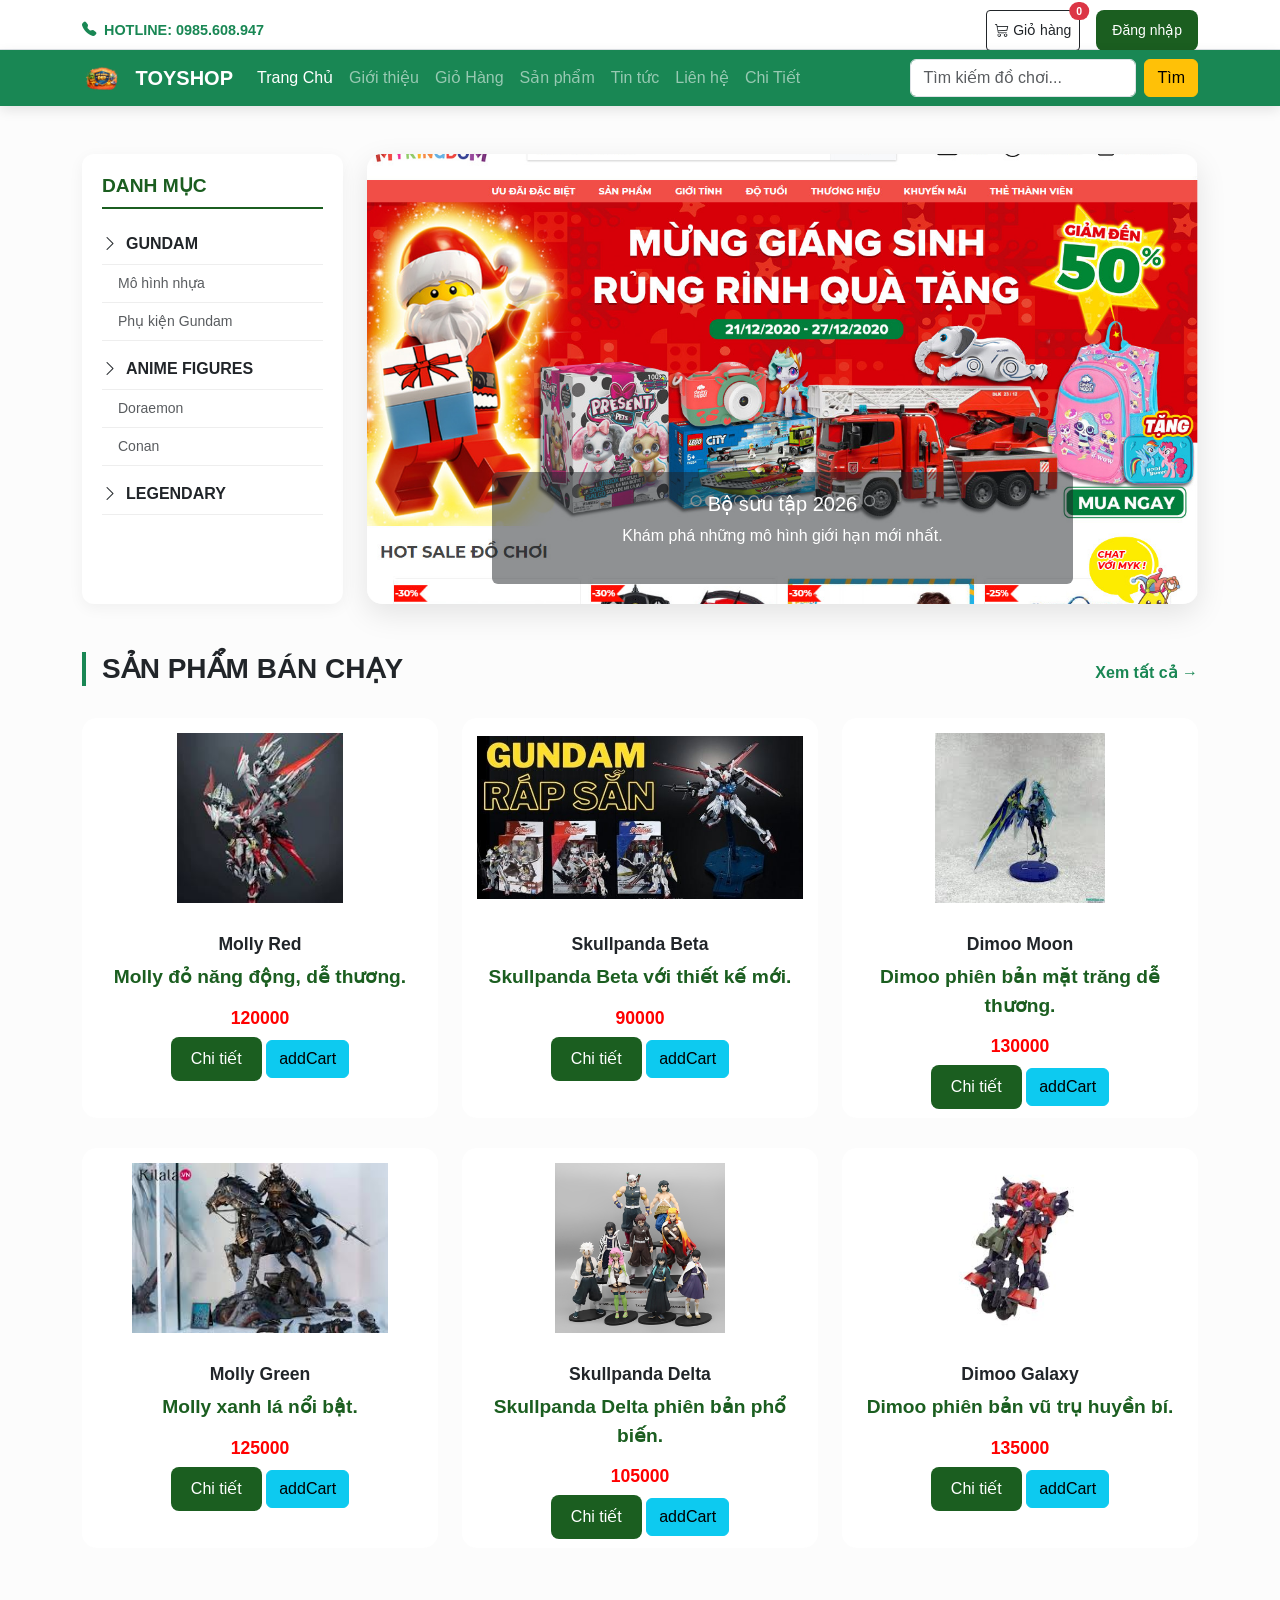
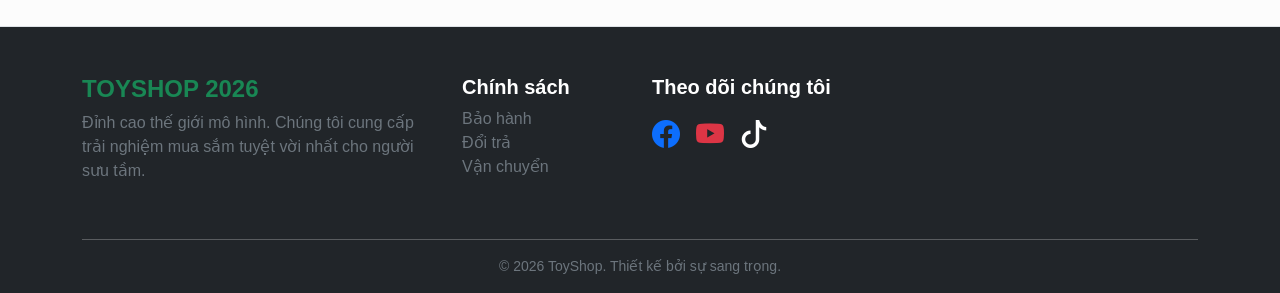
<file: index.html>
<!DOCTYPE html>
<html lang="vi">

<head>
    <meta charset="UTF-8">
    <meta name="viewport" content="width=device-width, initial-scale=1.0">
    <title>SetToyShop 2026 | Đồ chơi cao cấp</title>
    <link href="https://cdn.jsdelivr.net/npm/bootstrap@5.3.3/dist/css/bootstrap.min.css" rel="stylesheet">
    <link href="https://cdn.jsdelivr.net/npm/bootstrap-icons@1.11.3/font/bootstrap-icons.css" rel="stylesheet">
    <link rel="stylesheet" href="./css/style1.css">
</head>

<body>

    <!-- Form Đăng nhập ẩn -->
    <div id="login" style="display:none;">
        <div class="close text-muted">&times;</div>
        <h2 class="text-center fw-bold mb-4">Đăng Nhập</h2>
        <div class="mb-3">
            <label class="form-label">Tài khoản</label>
            <input type="text" class="form-control" placeholder="Email hoặc số điện thoại">
        </div>
        <div class="mb-3">
            <label class="form-label">Mật khẩu</label>
            <input type="password" class="form-control" placeholder="********">
        </div>
        <button class="btn btn-primary w-100 py-2">Vào cửa hàng</button>
    </div>

    <!-- Header Hotline -->
    <div class="frame-header border-bottom">
        <div class="container d-flex justify-content-between align-items-center">
            <div class="fw-bold text-success"><i class="bi bi-telephone-fill me-2"></i>HOTLINE: 0985.608.947</div>
            <div class="d-flex gap-3">
                <button class="btn btn-sm btn-outline-dark position-relative">
                    <i class="bi bi-cart3"></i> Giỏ hàng
                    <span
                        class="position-absolute top-0 start-100 translate-middle badge rounded-pill bg-danger">0</span>
                </button>
                <button class="btn btn-sm btn-primary px-3" id="btn-login">Đăng nhập</button>
            </div>
        </div>
    </div>

    <!-- Menu chính -->
    <nav class="navbar navbar-expand-lg navbar-dark bg-success sticky-top">
        <div class="container">
            <a class="navbar-brand fw-bold" href="#">
                <img src="./logo/logo.png" alt="Logo" style="width:40px" class="me-2"> TOYSHOP
            </a>
            <button class="navbar-toggler" type="button" data-bs-toggle="collapse" data-bs-target="#mynavbar">
                <span class="navbar-toggler-icon"></span>
            </button>
            <div class="collapse navbar-collapse" id="mynavbar">
                <ul class="navbar-nav me-auto">
                    <li class="nav-item"><a class="nav-link active" href="./index.html">Trang Chủ</a></li>
                    <li class="nav-item"><a class="nav-link" href="./gioithieu.html">Giới thiệu</a></li>
                    <li class="nav-item"><a class="nav-link" href="./giohang.html">Giỏ Hàng</a></li>
                    <li class="nav-item"><a class="nav-link" href="#">Sản phẩm</a></li>
                    <li class="nav-item"><a class="nav-link" href="./tintuc.html">Tin tức</a></li>
                    <li class="nav-item"><a class="nav-link" href="#">Liên hệ</a></li>
                    <li class="nav-item"><a class="nav-link" href="#">Chi Tiết</a></li>
                </ul>
                <form class="d-flex">
                    <input class="form-control me-2" type="text" placeholder="Tìm kiếm đồ chơi...">
                    <button class="btn btn-warning" type="button text-white">Tìm</button>
                </form>
            </div>
        </div>
    </nav>

    <!-- Main Content -->
    <div class="container my-5">
        <div class="row">
            <!-- Sidebar -->
            <aside class="col-lg-3 d-none d-lg-block">
                <div class="frame-danhmuc">
                    <h3>DANH MỤC</h3>
                    <ul>
                        <li class="fw-bold mt-2"><i class="bi bi-chevron-right me-2"></i>GUNDAM</li>
                        <li class="ps-3 small text-muted">Mô hình nhựa</li>
                        <li class="ps-3 small text-muted">Phụ kiện Gundam</li>
                        <li class="fw-bold mt-2"><i class="bi bi-chevron-right me-2"></i>ANIME FIGURES</li>
                        <li class="ps-3 small text-muted">Doraemon</li>
                        <li class="ps-3 small text-muted">Conan</li>
                        <li class="fw-bold mt-2"><i class="bi bi-chevron-right me-2"></i>LEGENDARY</li>
                    </ul>
                </div>
            </aside>

            <!-- Slider -->
            <main class="col-lg-9">
                <div id="heroCarousel" class="carousel slide" data-bs-ride="carousel">
                    <div class="carousel-inner">
                        <div class="carousel-item active">
                            <img src="./img/banner4.jpeg" class="d-block w-100" alt="Banner 1">
                            <div class="carousel-caption d-none d-md-block bg-dark bg-opacity-50 rounded">
                                <h5>Bộ sưu tập 2026</h5>
                                <p>Khám phá những mô hình giới hạn mới nhất.</p>
                            </div>
                        </div>
                    </div>
                </div>
            </main>
        </div>

        <!-- Section Sản phẩm -->
        <section class="mt-5">
            <div class="d-flex justify-content-between align-items-center mb-4">
                <h3 class="fw-bold border-start border-success border-4 ps-3 text-uppercase">Sản phẩm bán chạy</h3>
                <a href="#" class="text-success text-decoration-none fw-bold">Xem tất cả &rarr;</a>
            </div>
            <div class="row" id="spbc">


            </div>

            <div class="row">
                <!-- Card 1 -->

                <!-- Card 3 & 4 (lặp lại tương tự) -->
            </div>
        </section>
    </div>

    <!-- Footer -->
    <footer class="bg-dark text-white pt-5 pb-3">
        <div class="container">
            <div class="row">
                <div class="col-md-4 mb-4">
                    <h4 class="fw-bold text-success">TOYSHOP 2026</h4>
                    <p class="text-secondary">Đỉnh cao thế giới mô hình. Chúng tôi cung cấp trải nghiệm mua sắm tuyệt
                        vời nhất cho người sưu tầm.</p>
                </div>
                <div class="col-md-2 mb-4">
                    <h5 class="fw-bold">Chính sách</h5>
                    <ul class="list-unstyled text-secondary">
                        <li>Bảo hành</li>
                        <li>Đổi trả</li>
                        <li>Vận chuyển</li>
                    </ul>
                </div>
                <div class="col-md-4 mb-4">
                    <h5 class="fw-bold">Theo dõi chúng tôi</h5>
                    <div class="fs-3 d-flex gap-3 mt-3">
                        <i class="bi bi-facebook text-primary"></i>
                        <i class="bi bi-youtube text-danger"></i>
                        <i class="bi bi-tiktok"></i>
                    </div>
                </div>
            </div>
            <hr class="bg-secondary">
            <div class="text-center text-secondary small">
                © 2026 ToyShop. Thiết kế bởi sự sang trọng.
            </div>
        </div>
    </footer>

    <script src="https://ajax.googleapis.com/ajax/libs/jquery/3.7.1/jquery.min.js"></script>
    <script>
        $(document).ready(function () {
            $("#btn-login").click(function () {
                $("#login").fadeIn();
            });
            $(".close").click(function () {
                $("#login").fadeOut();
            });
        });
    </script>

    <script src="js/product.js"></script>
    <script src="js/spbc.js"></script>
    <script src="./js/addCart.js"></script>
</body>

</html>
</file>
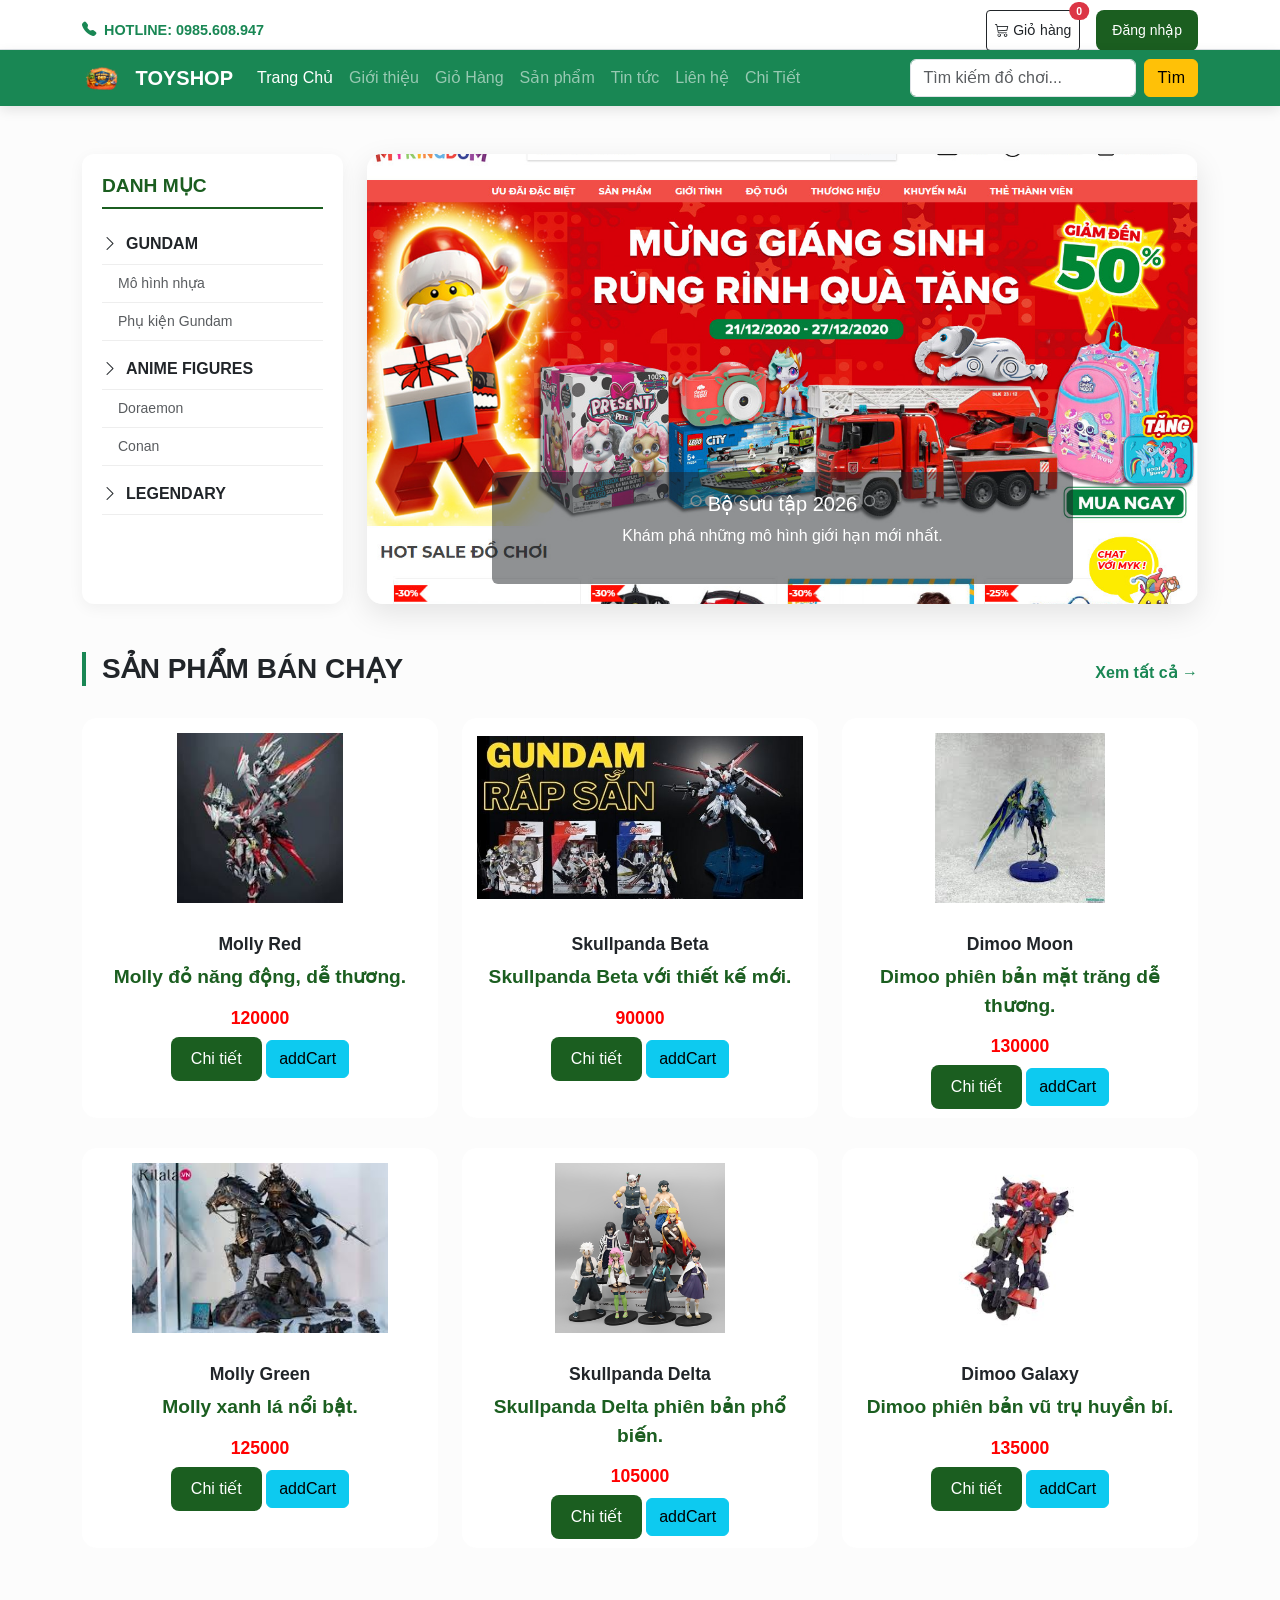
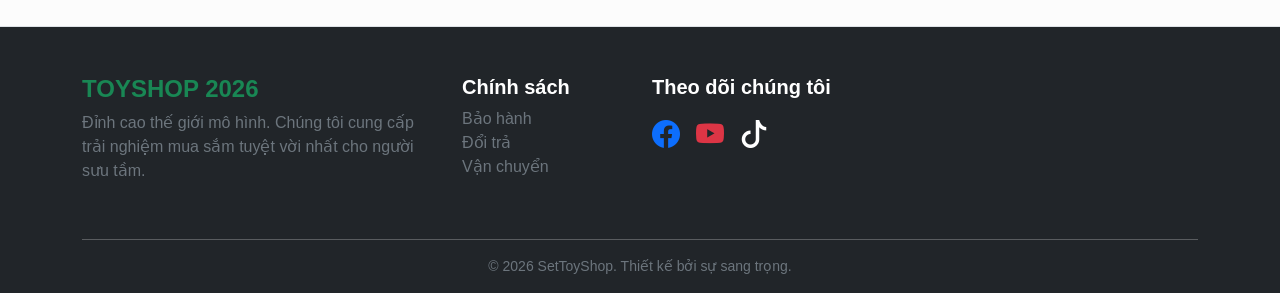
<file: vumanhtien-TIEULUAN/index.html>
<!DOCTYPE html>
<html lang="vi">

<head>
    <meta charset="UTF-8">
    <meta name="viewport" content="width=device-width, initial-scale=1.0">
    <title>SetToyShop 2026 | Đồ chơi cao cấp</title>
    <link href="https://cdn.jsdelivr.net/npm/bootstrap@5.3.3/dist/css/bootstrap.min.css" rel="stylesheet">
    <link href="https://cdn.jsdelivr.net/npm/bootstrap-icons@1.11.3/font/bootstrap-icons.css" rel="stylesheet">
    <link rel="stylesheet" href="./css/style1.css">
</head>

<body>

    <!-- Form Đăng nhập ẩn -->
    <div id="login" style="display:none;">
        <div class="close text-muted">&times;</div>
        <h2 class="text-center fw-bold mb-4">Đăng Nhập</h2>
        <div class="mb-3">
            <label class="form-label">Tài khoản</label>
            <input type="text" class="form-control" placeholder="Email hoặc số điện thoại">
        </div>
        <div class="mb-3">
            <label class="form-label">Mật khẩu</label>
            <input type="password" class="form-control" placeholder="********">
        </div>
        <button class="btn btn-primary w-100 py-2">Vào cửa hàng</button>
    </div>

    <!-- Header Hotline -->
    <div class="frame-header border-bottom">
        <div class="container d-flex justify-content-between align-items-center">
            <div class="fw-bold text-success"><i class="bi bi-telephone-fill me-2"></i>HOTLINE: 0985.608.947</div>
            <div class="d-flex gap-3">
                <button class="btn btn-sm btn-outline-dark position-relative">
                    <i class="bi bi-cart3"></i> Giỏ hàng
                    <span
                        class="position-absolute top-0 start-100 translate-middle badge rounded-pill bg-danger">0</span>
                </button>
                <button class="btn btn-sm btn-primary px-3" id="btn-login">Đăng nhập</button>
            </div>
        </div>
    </div>

    <!-- Menu chính -->
    <nav class="navbar navbar-expand-lg navbar-dark bg-success sticky-top">
        <div class="container">
            <a class="navbar-brand fw-bold" href="#">
                <img src="./logo/logo.png" alt="Logo" style="width:40px" class="me-2"> TOYSHOP
            </a>
            <button class="navbar-toggler" type="button" data-bs-toggle="collapse" data-bs-target="#mynavbar">
                <span class="navbar-toggler-icon"></span>
            </button>
            <div class="collapse navbar-collapse" id="mynavbar">
                <ul class="navbar-nav me-auto">
                    <li class="nav-item"><a class="nav-link active" href="./index.html">Trang Chủ</a></li>
                    <li class="nav-item"><a class="nav-link" href="./gioithieu.html">Giới thiệu</a></li>
                    <li class="nav-item"><a class="nav-link" href="./giohang.html">Giỏ Hàng</a></li>
                    <li class="nav-item"><a class="nav-link" href="#">Sản phẩm</a></li>
                    <li class="nav-item"><a class="nav-link" href="./tintuc.html">Tin tức</a></li>
                    <li class="nav-item"><a class="nav-link" href="#">Liên hệ</a></li>
                    <li class="nav-item"><a class="nav-link" href="#">Chi Tiết</a></li>
                </ul>
                <form class="d-flex">
                    <input class="form-control me-2" type="text" placeholder="Tìm kiếm đồ chơi...">
                    <button class="btn btn-warning" type="button text-white">Tìm</button>
                </form>
            </div>
        </div>
    </nav>

    <!-- Main Content -->
    <div class="container my-5">
        <div class="row">
            <!-- Sidebar -->
            <aside class="col-lg-3 d-none d-lg-block">
                <div class="frame-danhmuc">
                    <h3>DANH MỤC</h3>
                    <ul>
                        <li class="fw-bold mt-2"><i class="bi bi-chevron-right me-2"></i>GUNDAM</li>
                        <li class="ps-3 small text-muted">Mô hình nhựa</li>
                        <li class="ps-3 small text-muted">Phụ kiện Gundam</li>
                        <li class="fw-bold mt-2"><i class="bi bi-chevron-right me-2"></i>ANIME FIGURES</li>
                        <li class="ps-3 small text-muted">Doraemon</li>
                        <li class="ps-3 small text-muted">Conan</li>
                        <li class="fw-bold mt-2"><i class="bi bi-chevron-right me-2"></i>LEGENDARY</li>
                    </ul>
                </div>
            </aside>

            <!-- Slider -->
            <main class="col-lg-9">
                <div id="heroCarousel" class="carousel slide" data-bs-ride="carousel">
                    <div class="carousel-inner">
                        <div class="carousel-item active">
                            <img src="./img/banner4.jpeg" class="d-block w-100" alt="Banner 1">
                            <div class="carousel-caption d-none d-md-block bg-dark bg-opacity-50 rounded">
                                <h5>Bộ sưu tập 2026</h5>
                                <p>Khám phá những mô hình giới hạn mới nhất.</p>
                            </div>
                        </div>
                    </div>
                </div>
            </main>
        </div>

        <!-- Section Sản phẩm -->
        <section class="mt-5">
            <div class="d-flex justify-content-between align-items-center mb-4">
                <h3 class="fw-bold border-start border-success border-4 ps-3 text-uppercase">Sản phẩm bán chạy</h3>
                <a href="#" class="text-success text-decoration-none fw-bold">Xem tất cả &rarr;</a>
            </div>
            <div class="row" id="spbc">


            </div>

            <div class="row">
                <!-- Card 1 -->

                <!-- Card 3 & 4 (lặp lại tương tự) -->
            </div>
        </section>
    </div>

    <!-- Footer -->
    <footer class="bg-dark text-white pt-5 pb-3">
        <div class="container">
            <div class="row">
                <div class="col-md-4 mb-4">
                    <h4 class="fw-bold text-success">TOYSHOP 2026</h4>
                    <p class="text-secondary">Đỉnh cao thế giới mô hình. Chúng tôi cung cấp trải nghiệm mua sắm tuyệt
                        vời nhất cho người sưu tầm.</p>
                </div>
                <div class="col-md-2 mb-4">
                    <h5 class="fw-bold">Chính sách</h5>
                    <ul class="list-unstyled text-secondary">
                        <li>Bảo hành</li>
                        <li>Đổi trả</li>
                        <li>Vận chuyển</li>
                    </ul>
                </div>
                <div class="col-md-4 mb-4">
                    <h5 class="fw-bold">Theo dõi chúng tôi</h5>
                    <div class="fs-3 d-flex gap-3 mt-3">
                        <i class="bi bi-facebook text-primary"></i>
                        <i class="bi bi-youtube text-danger"></i>
                        <i class="bi bi-tiktok"></i>
                    </div>
                </div>
            </div>
            <hr class="bg-secondary">
            <div class="text-center text-secondary small">
                © 2026 SetToyShop. Thiết kế bởi sự sang trọng.
            </div>
        </div>
    </footer>

    <script src="https://ajax.googleapis.com/ajax/libs/jquery/3.7.1/jquery.min.js"></script>
    <script>
        $(document).ready(function () {
            $("#btn-login").click(function () {
                $("#login").fadeIn();
            });
            $(".close").click(function () {
                $("#login").fadeOut();
            });
        });
    </script>

    <script src="js/product.js"></script>
    <script src="js/spbc.js"></script>
    <script src="./js/addCart.js"></script>
</body>

</html>
</file>
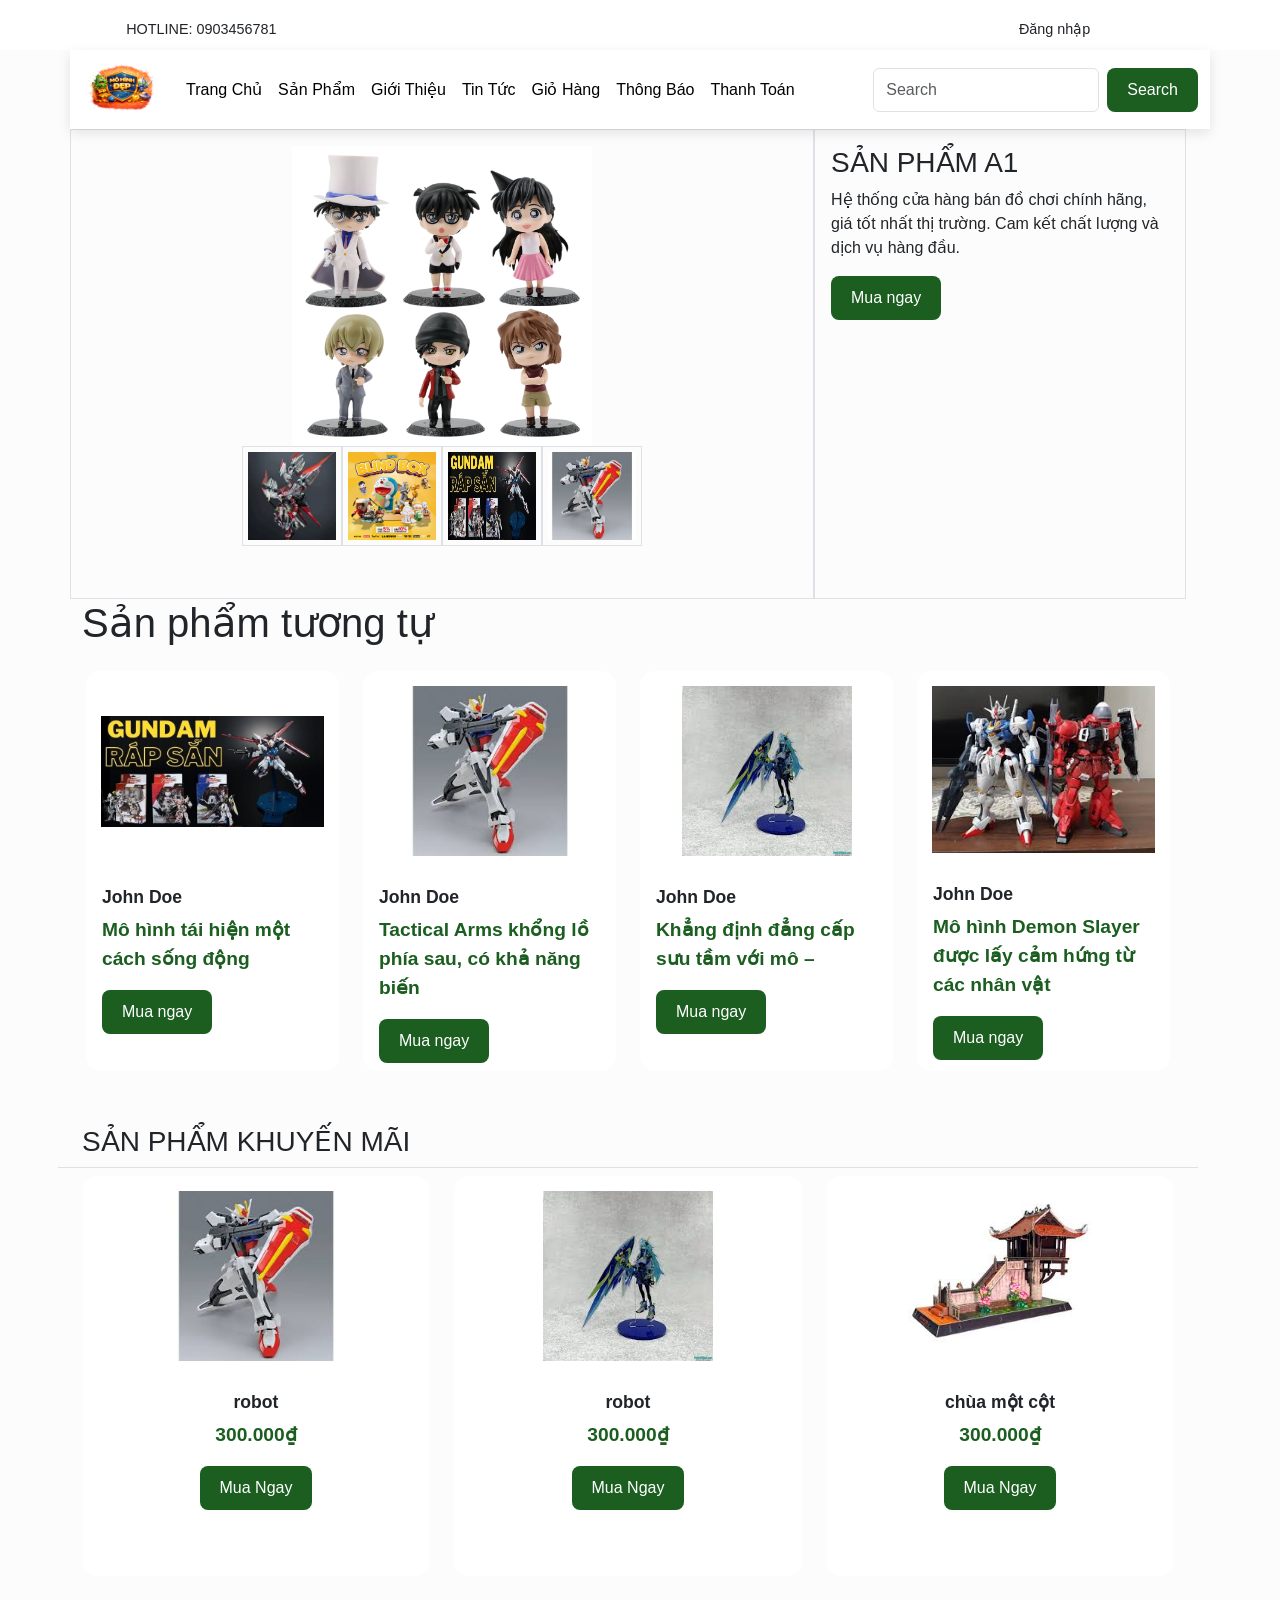
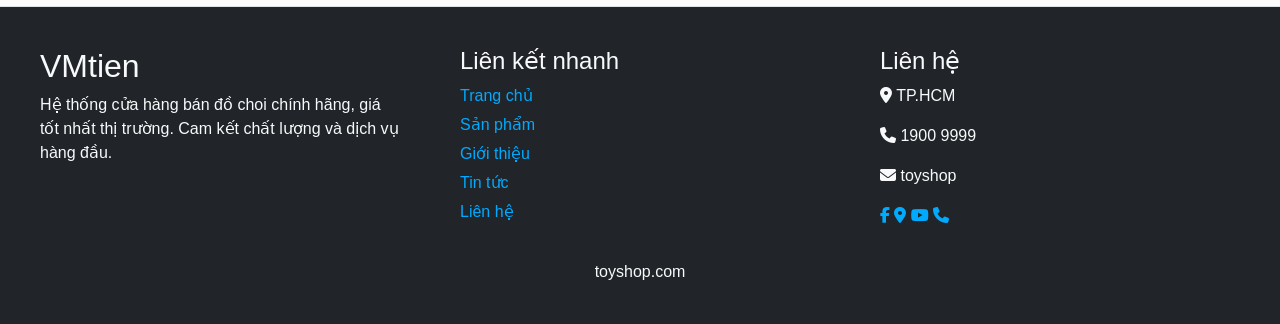
<file: detail.html>
<!DOCTYPE html>
<html lang="en">

<head>
  <meta charset="UTF-8">
  <meta http-equiv="X-UA-Compatible" content="IE=edge">
  <meta name="viewport" content="width=device-width, initial-scale=1.0">
  <link href="https://cdn.jsdelivr.net/npm/bootstrap@5.3.3/dist/css/bootstrap.min.css" rel="stylesheet">
  <script src="https://cdn.jsdelivr.net/npm/bootstrap@5.3.3/dist/js/bootstrap.bundle.min.js"></script>
  <link rel="stylesheet" href="./css/style1.css">
  <link rel="stylesheet" href="https://cdnjs.cloudflare.com/ajax/libs/font-awesome/6.5.1/css/all.min.css">
  <script src="https://ajax.googleapis.com/ajax/libs/jquery/3.7.1/jquery.min.js"></script>
  <title>Document</title>
</head>

<body>
  <form action="" id="login" class="p-4">
    <div class="x">
      x
    </div>
    <div class="row text-center">
      <h2>Đăng Nhập</h2>
    </div>
    <label for="">Tài khoản</label>
    <input type="text" style="width: 100%;">

    <label for="">Password</label>
    <input type="password" style="width: 100%;">
    <div class="row text-center mt-3">
      <div class="div"> <button style="width: 150px;" class="btn btn-dark">Đăng Nhập</button></div>
    </div>
  </form>
  <header>
    <div class="row frame-header">
      <div class="row">
        <div class="col-md-4 cch text-center">HOTLINE: 0903456781</div>
        <div class="col-md-4 cch text-center"></div>
        <div class="col-md-4 cch text-center " id="btn-login">Đăng nhập</div>
      </div>
    </div>
  </header>

  <div class="container">
    <div class="row">
      <nav class="navbar navbar-expand-sm navbar-dark bg-body">
        <div class="container-fluid">
          <a class="navbar-brand" href="javascript:void(0)"><img src="./logo/logo.png" alt="" style="width:80px"></a>
          <button class="navbar-toggler" type="button" data-bs-toggle="collapse" data-bs-target="#mynavbar">
            <span class="navbar-toggler-icon"></span>
          </button>
          <div class="collapse navbar-collapse" id="mynavbar">
            <ul class="navbar-nav me-auto">
              <li class="nav-item">
                <a class="nav-link text-black" href="./index.html">Trang Chủ</a>
              </li>
              <li class="nav-item">
                <a class="nav-link text-black" href="javascript:void(0)">Sản Phẩm</a>
              </li>
              <li class="nav-item">
                <a class="nav-link text-black" href="./gioithieu.html">Giới Thiệu</a>
              </li>
              <li class="nav-item">
                <a class="nav-link text-black" href="./tintuc.html">Tin Tức</a>
              </li>
              <li class="nav-item">
                <a class="nav-link text-black" href="./giohang.html">Giỏ Hàng</a>
              </li>
              <li class="nav-item">
                <a class="nav-link text-black" href="javascript:void(0)">Thông Báo</a>
              </li>
              <li class="nav-item">
                <a class="nav-link text-black" href="javascript:void(0)">Thanh Toán</a>
              </li>

            </ul>
            <form class="d-flex">
              <input class="form-control me-2" type="text" placeholder="Search">
              <button class="btn btn-primary" type="button">Search</button>
            </form>
          </div>
        </div>
      </nav>

      <div class="row">
        <div class="col-md-8 border text-center p-3" style="height: 470px;">
          <div class="hinhlon">
            <img src="./img/1.jpg" alt="" id="hienthi">
          </div>

          <div class="row justify-content-center">
            <div class="frame border p-0" style="width: 100px; height: 100px">
              <img src="./img/2.jpg" alt="">

            </div>
            <div class="frame border p-0" style="width: 100px; height: 100px">
              <img src="./img/3.jpg" alt="">
            </div>
            <div class="frame border p-0" style="width: 100px; height: 100px">
              <img src="./img/4.jpg" alt="">
            </div>
            <div class="frame border p-0" style="width: 100px; height: 100px">
              <img src="./img/5.jpg" alt="">
            </div>
          </div>
        </div>

        <div class="col-md-4 border p-3" style="height: 470px">
          <h3 id="ten">SẢN PHẨM A1</h3>
          <p> Hệ thống cửa hàng bán đồ chơi chính hãng,
            giá tốt nhất thị trường. Cam kết chất lượng
            và dịch vụ hàng đầu.</p>
          <h5 style="color: red" id="gia"></h5>
          <button class="btn btn-primary">Mua ngay</button>
        </div>
      </div>
      
      <div class="row">
        <h1 id="tensp">Sản phẩm tương tự</h1>
      </div>

      <div class="row p-3">
        <div class="col-md-3">
          <div class="card" >
            <img class="card-img-top" src="./img/4.jpg" alt="Card image">
            <div class="card-body">
              <h4 class="card-title">John Doe</h4>
              <p class="card-text">Mô hình tái hiện một cách sống động </p>
              <button type="button" class="btn btn-primary">Mua ngay</button>
            </div>
          </div>
        </div>

        <div class="col-md-3 ">
          <div class="card" >
            <img class="card-img-top" src="./img/5.jpg" alt="Card image">
            <div class="card-body">
              <h4 class="card-title">John Doe</h4>
              <p class="card-text">Tactical Arms khổng lồ phía sau, có khả năng biến </p>
              <button type="button" class="btn btn-primary">Mua ngay</button>
            </div>
          </div>
        </div>
        <div class="col-md-3">
          <div class="card">
            <img class="card-img-top" src="./img/6.jpg" alt="Card image">
            <div class="card-body">
              <h4 class="card-title">John Doe</h4>
              <p class="card-text">Khẳng định đẳng cấp sưu tầm với mô  – </p>
              <button type="button" class="btn btn-primary">Mua ngay</button>
            </div>
          </div>
        </div>
        <div class="col-md-3">
          <div class="card">
            <img class="card-img-top" src="./img/9.jpg" alt="Card image">
            <div class="card-body">
              <h4 class="card-title">John Doe</h4>
              <p class="card-text">Mô hình Demon Slayer được lấy cảm hứng từ các nhân vật </p>
              <button type="button" class="btn btn-primary">Mua ngay</button>
            </div>
          </div>
        </div>
      </div>

      <div class="row my-2 border-bottom">
        <h3>SẢN PHẨM KHUYẾN MÃI</h3>
    </div>

    <div class="row">
        <div class="col-md-4">
            <div class="card text-center">
                <img class="card-img-top" src="./img/5.jpg" alt="Card image">
                <div class="card-body">
                    <h4 class="card-title"> robot</h4>
                    <p>300.000₫</p>
                    <a href="#" class="btn btn-primary">Mua Ngay</a>
                </div>
            </div>
        </div>


        <div class="col-md-4">
            <div class="card text-center">
                <img class="card-img-top" src="./img/6.jpg" alt="Card image">
                <div class="card-body">
                    <h4 class="card-title">robot</h4>
                    <p>300.000₫</p>
                    <a href="#" class="btn btn-primary">Mua Ngay</a>
                </div>
            </div>
        </div>

        <div class="col-md-4">
            <div class="card text-center">
                <img class="card-img-top" src="./img/7.jpg" alt="Card image">
                <div class="card-body">
                    <h4 class="card-title">chùa một cột</h4>
                    <p>300.000₫</p>
                    <a href="#" class="btn btn-primary">Mua Ngay</a>
                </div>
            </div>
        </div>


    </div>

    </div>
  </div>
  <script>
    $(document).ready(function () {
      $(".frame").click(function () {
        const hinh = $(this).children("img").attr("src");
        $("#hienthi").attr("src", hinh)

      })
    })
  </script>
  <footer class="footer bg-dark text-light">
    <div class="footer-container">


      <div class="footer-col">
        <h2>VMtien</h2>
        <p>
          Hệ thống cửa hàng bán đồ choi chính hãng,
          giá tốt nhất thị trường. Cam kết chất lượng
          và dịch vụ hàng đầu.
        </p>
      </div>


      <div class="footer-col">
        <h4>Liên kết nhanh</h4>
        <ul>
          <li><a href="#">Trang chủ</a></li>
          <li><a href="#">Sản phẩm</a></li>
          <li><a href="#">Giới thiệu</a></li>
          <li><a href="#">Tin tức</a></li>
          <li><a href="#">Liên hệ</a></li>
        </ul>
      </div>


      <div class="footer-col">
        <h4>Liên hệ</h4>
        <p><i class="fa-solid fa-location-dot"></i> TP.HCM</p>
        <p><i class="fa-solid fa-phone"></i> 1900 9999</p>
        <p><i class="fa-solid fa-envelope"></i> toyshop</p>

        <div class="social">
          <a href="https://www.facebook.com/share/1AgrMuUcRa/?mibextid=wwXIfr"><i
              class="fa-brands fa-facebook-f"></i></a>
          <a href="https://www.google.com/maps?q=Trường+Cao+đẳng+Kinh+tế+-+Kỹ+thuật+TP.HCM"><i
              class="fa-solid fa-location-dot"></i></a>
          <a href="https://zalo.me/84772999036"><i class="fa-brands fa-youtube"></i></a>
          <a href="tel:+84902370650"><i class="fa-solid fa-phone"></i></a>
        </div>
      </div>

    </div>

    <div class="footer-bottom">toyshop.com
    </div>
  </footer>
  <script>
    $(document).ready(function () {
      $(".frame-danhmuc > ul > li > ul").hide();
      $(".frame-danhmuc > ul > li ").click(function () {
        $(this).children("ul").slideToggle();
      })

      $("#login").hide();
      $("#btn-login").click(function () {
        $("#login").toggle();
      })

      $(".x").click(function () {
        $("#login").hide();
      })

    })
  </script>

</body>
<script src="js/product.js"></script>

<script>
        let currentUrl = window.location.href;
        let url = new URL(currentUrl);

        let id = Number(url.searchParams.get("id")); // ép kiểu

        let vt = sanpham.findIndex(sp => sp.id === id);

        var obj = null;

        if (vt !== -1) {
            obj = sanpham[vt];

            document.getElementById("hienthi").src = `./img/${obj.image}`;
            document.getElementById("ten").innerText = obj.name;
            document.getElementById("gia").innerText = obj.price;
        } else {
            console.log("Không tìm thấy sản phẩm");
        }

    </script>
</html>
</file>
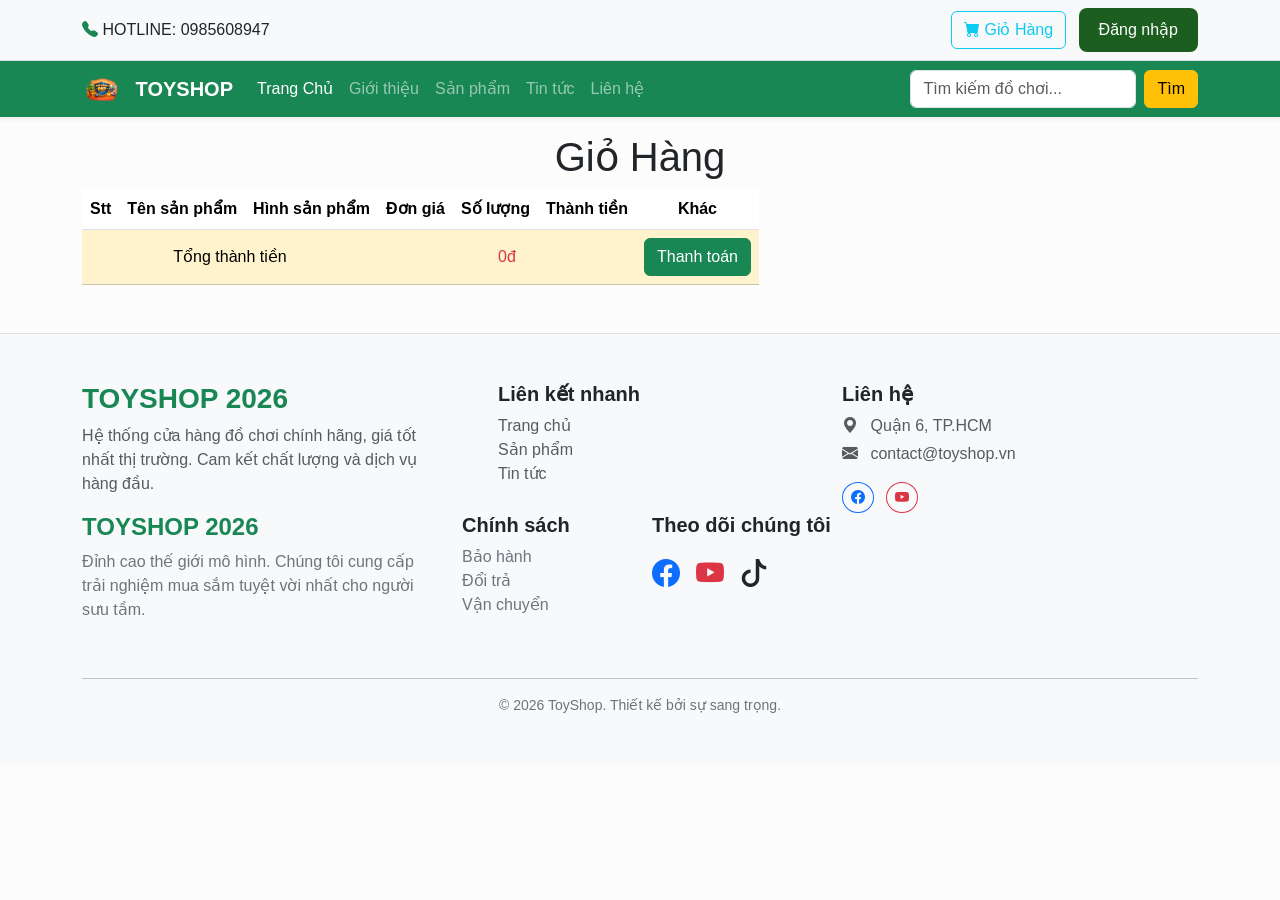
<file: giohang.html>
<!DOCTYPE html>
<html lang="vi">

<head>
    <meta charset="UTF-8">
    <meta name="viewport" content="width=device-width, initial-scale=1.0">
    <title>ToyShop 2026 - Giỏ Hàng</title>
    <!-- Bootstrap 5 & Icons -->
    <link href="https://cdn.jsdelivr.net/npm/bootstrap@5.3.3/dist/css/bootstrap.min.css" rel="stylesheet">
    <link href="https://cdn.jsdelivr.net/npm/bootstrap-icons@1.11.3/font/bootstrap-icons.css" rel="stylesheet">
    <script src="https://cdn.jsdelivr.net/npm/bootstrap@5.3.3/dist/js/bootstrap.bundle.min.js"></script>
    <script src="https://ajax.googleapis.com/ajax/libs/jquery/3.7.1/jquery.min.js"></script>
    <link rel="stylesheet" href="./css/style1.css">
</head>

<body>

    <!-- Form Đăng Nhập (Ẩn mặc định) -->
    <form action="" id="login">
        <div class="close" id="btn-close-login">X</div>
        <div class="text-center mb-4">
            <h2 class="fw-bold">Đăng nhập</h2>
        </div>
        <div class="mb-3">
            <label class="form-label">Tài Khoản</label>
            <input type="text" class="form-control" placeholder="Tên đăng nhập">
        </div>
        <div class="mb-3">
            <label class="form-label">Mật khẩu</label>
            <input type="password" class="form-control" placeholder="********">
        </div>
        <button type="submit" class="btn btn-primary w-100">Đăng Nhập</button>
    </form>

    <!-- Top Header -->
    <header class="bg-light border-bottom py-2">
        <div class="container">
            <div class="row align-items-center">
                <div class="col-md-4 cch text-start">
                    <i class="bi bi-telephone-fill text-success"></i> HOTLINE: 0985608947
                </div>
                <div class="col-md-4"></div>
                <div class="col-md-4 text-end">
                    <button type="button" class="btn btn-outline-info me-2">
                        <i class="bi bi-cart-fill"></i> Giỏ Hàng
                    </button>
                    <button class="btn btn-primary" id="btn-login">Đăng nhập</button>
                </div>
            </div>
        </div>
    </header>

    <!-- Navigation -->
    <nav class="navbar navbar-expand-sm navbar-dark bg-success sticky-top shadow-sm">
        <div class="container">
            <a class="navbar-brand fw-bold" href="#">
                <img src="./logo/logo.png" alt="Logo" style="width:40px" class="me-2"> TOYSHOP
            </a>
            <button class="navbar-toggler" type="button" data-bs-toggle="collapse" data-bs-target="#mynavbar">
                <span class="navbar-toggler-icon"></span>
            </button>
            <div class="collapse navbar-collapse" id="mynavbar">
                <ul class="navbar-nav me-auto">
                    <li class="nav-item"><a class="nav-link active" href="./index.html">Trang Chủ</a></li>
                    <li class="nav-item"><a class="nav-link" href="./gioithieu.html">Giới thiệu</a></li>
                    <li class="nav-item"><a class="nav-link" href="#">Sản phẩm</a></li>
                    <li class="nav-item"><a class="nav-link" href="./tintuc.html">Tin tức</a></li>
                    <li class="nav-item"><a class="nav-link" href="#">Liên hệ</a></li>
                </ul>
                <form class="d-flex">
                    <input class="form-control me-2" type="text" placeholder="Tìm kiếm đồ chơi...">
                    <button class="btn btn-warning" type="button text-white">Tìm</button>
                </form>
            </div>
        </div>
    </nav>

    <!-- Main Content: Shopping Cart -->
    <div class="container mt-3 text-center">
        <h1>Giỏ Hàng</h1>
        <table class="table" id="hienthigiohang"></table>
      </div>
    
    <!-- Footer -->
    <footer class="p-5 mt-5">
        <div class="container">
            <div class="row g-4">
                <div class="col-md-4">
                    <h3 class="text-success fw-bold">TOYSHOP 2026</h3>
                    <p class="text-muted">Hệ thống cửa hàng đồ chơi chính hãng, giá tốt nhất thị trường. Cam kết chất lượng và dịch vụ hàng đầu.</p>
                </div>
                <div class="col-md-4 ps-md-5">
                    <h5 class="fw-bold">Liên kết nhanh</h5>
                    <ul class="list-unstyled">
                        <li><a href="#" class="text-decoration-none text-muted">Trang chủ</a></li>
                        <li><a href="#" class="text-decoration-none text-muted">Sản phẩm</a></li>
                        <li><a href="#" class="text-decoration-none text-muted">Tin tức</a></li>
                    </ul>
                </div>
                <div class="col-md-4">
                    <h5 class="fw-bold">Liên hệ</h5>
                    <p class="text-muted mb-1"><i class="bi bi-geo-alt-fill me-2"></i> Quận 6, TP.HCM</p>
                    <p class="text-muted mb-1"><i class="bi bi-envelope-fill me-2"></i> contact@toyshop.vn</p>
                    <div class="mt-3">
                        <a href="#" class="btn btn-outline-primary btn-sm rounded-circle me-2"><i class="bi bi-facebook"></i></a>
                        <a href="#" class="btn btn-outline-danger btn-sm rounded-circle me-2"><i class="bi bi-youtube"></i></a>
                    </div>
                </div>
            </div>
            <div class="row">
                <div class="col-md-4 mb-4">
                    <h4 class="fw-bold text-success">TOYSHOP 2026</h4>
                    <p class="text-secondary">Đỉnh cao thế giới mô hình. Chúng tôi cung cấp trải nghiệm mua sắm tuyệt vời nhất cho người sưu tầm.</p>
                </div>
                <div class="col-md-2 mb-4">
                    <h5 class="fw-bold">Chính sách</h5>
                    <ul class="list-unstyled text-secondary">
                        <li>Bảo hành</li>
                        <li>Đổi trả</li>
                        <li>Vận chuyển</li>
                    </ul>
                </div>
                <div class="col-md-4 mb-4">
                    <h5 class="fw-bold">Theo dõi chúng tôi</h5>
                    <div class="fs-3 d-flex gap-3 mt-3">
                        <i class="bi bi-facebook text-primary"></i>
                        <i class="bi bi-youtube text-danger"></i>
                        <i class="bi bi-tiktok"></i>
                    </div>
                </div>
            </div>
            <hr class="bg-secondary">
            <div class="text-center text-secondary small">
                © 2026 ToyShop. Thiết kế bởi sự sang trọng.
            </div>
        </div>
    </footer>

    <!-- JQuery Logic -->
    <script>
        $(document).ready(function () {
            // Ẩn form login mặc định
            $("#login").hide();

            // Hiện login khi click nút
            $("#btn-login").click(function () {
                $("#login").fadeIn();
            });

            // Đóng login
            $("#btn-close-login").click(function () {
                $("#login").fadeOut();
            });

            // Logic cơ bản cho nút cộng trừ (Ví dụ)
            $(".cong").click(function () {
                let currentVal = parseInt($(this).siblings(".sl").text());
                $(this).siblings(".sl").text(currentVal + 1);
            });

            $(".tru").click(function () {
                let currentVal = parseInt($(this).siblings(".sl").text());
                if (currentVal > 1) {
                    $(this).siblings(".sl").text(currentVal - 1);
                }
            });

            // Xóa dòng
            $(".xoa").click(function () {
                if (confirm("Bạn có muốn xóa sản phẩm này?")) {
                    $(this).closest("tr").fadeOut();
                }
            });
        });
    </script>
     <script src="js/product.js"></script>
     <script src="js/spbc.js"></script>
     <script src="./js/addCart.js"></script>
</body>

</html>
</file>
<file: css/style1.css>
/* HEADER */
.frame-header{
    height: 50px;
    background-color: rgb(226, 209, 209);
}

/* DANH MỤC + BANNER */
.frame-danhmuc{
    height: 450px;
}

.banner{
    height: 450px;
    width: 100%;
}

.banner img{
    width: 100%;
    height: 450px;
}

.cch{
    line-height: 50px;
}

/* CARD */
.card {
    height: 400px;
}

.card img{
    height: 200px;
}

/* FOOTER */
.footer{
    background:#000;
    color:white;
    padding:40px 0;
}

.footer-container{
    max-width:1200px;
    margin:auto;
    display:flex;
    justify-content:space-between;
    flex-wrap:wrap;
}

.footer-col{
    width:30%;
}

.footer-col ul{
    list-style:none;
    padding:0;
}

.footer-col ul li{
    margin:5px 0;
}

.footer-col a{
    color:#00aaff;
    text-decoration:none;
}

.footer-bottom{
    text-align:center;
    margin-top:20px;
}

/* LIST */
ul li{
    cursor:pointer;
}

/* LOGIN POPUP */
#login{
    width: 400px;
    height: 250px;
    background-color: antiquewhite;
    position: absolute;
    top: 10%;
    left: calc(50% - 200px);
    z-index: 10;
    padding: 40px;
    border-radius: 6px;
    display: none;
}

.close, .x{
    position: absolute;
    top: 5px;
    right: 10px;
    cursor: pointer;
}

/* DETAIL PRODUCT */
.detail{
    border: 1px solid black;
    height: 500px;
}

.fr-detail{
    width: 100px;
    height: 100px;
    border: 1px solid gray;
}

.fr-detail img{
    width: 100%;
    height: 100%;
}

.hinhlon img{
    width: 300px;
    height: 300px;
}

.frame img{
    width: 100%;
    height: 100%;
    padding: 5px;
}
/* Tùy chỉnh form Login */
#login {
    position: fixed;
    top: 50%;
    left: 50%;
    transform: translate(-50%, -50%);
    background: white;
    padding: 2rem;
    border-radius: 15px;
    box-shadow: 0 10px 30px rgba(0,0,0,0.3);
    z-index: 1050;
    width: 350px;
}

#login .close {
    position: absolute;
    right: 15px;
    top: 10px;
    cursor: pointer;
    font-weight: bold;
    color: #666;
}

.card-body h3 {
    color: red;
}

/* Định dạng ảnh sản phẩm trong giỏ */
.cart-img {
    width: 70px;
    height: 70px;
    object-fit: cover;
    border-radius: 8px;
}

/* Header hotline */
.cch {
    line-height: 38px;
    font-weight: 500;
}

footer {
    background-color: #f8f9fa;
    border-top: 1px solid #dee2e6;
}
:root {
    --primary-color: #1b5e20; /* Xanh đậm sang trọng */
    --accent-color: #ffc107;
    --text-dark: #212529;
}

body {
    font-family: 'Segoe UI', Roboto, Helvetica, Arial, sans-serif;
    background-color: #fcfcfc;
}

/* Header & Nav */
.frame-header {
    background: #fff;
    padding: 10px 0;
    font-size: 0.9rem;
}

.navbar {
    box-shadow: 0 4px 12px rgba(0,0,0,0.1);
}

.nav-link {
    font-weight: 500;
    transition: 0.3s;
}

/* Sidebar Danh mục */
.frame-danhmuc {
    border-radius: 12px;
    overflow: hidden;
    box-shadow: 0 4px 15px rgba(0,0,0,0.05);
    background: #fff !important;
    padding: 20px !important;
}

.frame-danhmuc h3 {
    font-size: 1.2rem;
    font-weight: bold;
    color: var(--primary-color);
    border-bottom: 2px solid var(--primary-color);
    padding-bottom: 10px;
    margin-bottom: 15px;
}

.frame-danhmuc ul { list-style: none; padding: 0; }
.frame-danhmuc li { padding: 8px 0; border-bottom: 1px solid #eee; cursor: pointer; }
.frame-danhmuc li:hover { color: var(--primary-color); padding-left: 5px; transition: 0.3s; }

/* Banner */
.carousel {
    border-radius: 15px;
    overflow: hidden;
    box-shadow: 0 10px 30px rgba(0,0,0,0.1);
}

.carousel-item img {
    height: 450px;
    object-fit: cover;
}

/* Card Sản phẩm */
.card {
    border: none;
    border-radius: 15px;
    transition: transform 0.3s, box-shadow 0.3s;
    background: #fff;
    margin-bottom: 30px;
}

.card:hover {
    transform: translateY(-10px);
    box-shadow: 0 15px 35px rgba(0,0,0,0.1);
}

.card-img-top {
    border-radius: 15px 15px 0 0;
    height: 250px;
    object-fit: contain;
    padding: 15px;
}

.card-title {
    font-size: 1.1rem;
    font-weight: 600;
    color: var(--text-dark);
}

.card-body p {
    color: var(--primary-color);
    font-weight: bold;
    font-size: 1.2rem;
}

.btn-primary {
    background-color: var(--primary-color);
    border: none;
    border-radius: 8px;
    padding: 10px 20px;
}

/* Form Login Popup */
#login {
    position: fixed;
    top: 50%;
    left: 50%;
    transform: translate(-50%, -50%);
    background: white;
    padding: 40px;
    border-radius: 20px;
    box-shadow: 0 0 100px rgba(0,0,0,0.5);
    z-index: 1000;
    width: 400px;
}

.close {
    position: absolute;
    right: 20px;
    top: 10px;
    cursor: pointer;
    font-size: 1.5rem;
}
</file>
<file: vumanhtien-TIEULUAN/css/style1.css>
/* HEADER */
.frame-header{
    height: 50px;
    background-color: rgb(226, 209, 209);
}

/* DANH MỤC + BANNER */
.frame-danhmuc{
    height: 450px;
}

.banner{
    height: 450px;
    width: 100%;
}

.banner img{
    width: 100%;
    height: 450px;
}

.cch{
    line-height: 50px;
}

/* CARD */
.card {
    height: 400px;
}

.card img{
    height: 200px;
}

/* FOOTER */
.footer{
    background:#000;
    color:white;
    padding:40px 0;
}

.footer-container{
    max-width:1200px;
    margin:auto;
    display:flex;
    justify-content:space-between;
    flex-wrap:wrap;
}

.footer-col{
    width:30%;
}

.footer-col ul{
    list-style:none;
    padding:0;
}

.footer-col ul li{
    margin:5px 0;
}

.footer-col a{
    color:#00aaff;
    text-decoration:none;
}

.footer-bottom{
    text-align:center;
    margin-top:20px;
}

/* LIST */
ul li{
    cursor:pointer;
}

/* LOGIN POPUP */
#login{
    width: 400px;
    height: 250px;
    background-color: antiquewhite;
    position: absolute;
    top: 10%;
    left: calc(50% - 200px);
    z-index: 10;
    padding: 40px;
    border-radius: 6px;
    display: none;
}

.close, .x{
    position: absolute;
    top: 5px;
    right: 10px;
    cursor: pointer;
}

/* DETAIL PRODUCT */
.detail{
    border: 1px solid black;
    height: 500px;
}

.fr-detail{
    width: 100px;
    height: 100px;
    border: 1px solid gray;
}

.fr-detail img{
    width: 100%;
    height: 100%;
}

.hinhlon img{
    width: 300px;
    height: 300px;
}

.frame img{
    width: 100%;
    height: 100%;
    padding: 5px;
}
/* Tùy chỉnh form Login */
#login {
    position: fixed;
    top: 50%;
    left: 50%;
    transform: translate(-50%, -50%);
    background: white;
    padding: 2rem;
    border-radius: 15px;
    box-shadow: 0 10px 30px rgba(0,0,0,0.3);
    z-index: 1050;
    width: 350px;
}

#login .close {
    position: absolute;
    right: 15px;
    top: 10px;
    cursor: pointer;
    font-weight: bold;
    color: #666;
}

.card-body h3 {
    color: red;
}

/* Định dạng ảnh sản phẩm trong giỏ */
.cart-img {
    width: 70px;
    height: 70px;
    object-fit: cover;
    border-radius: 8px;
}

/* Header hotline */
.cch {
    line-height: 38px;
    font-weight: 500;
}

footer {
    background-color: #f8f9fa;
    border-top: 1px solid #dee2e6;
}
:root {
    --primary-color: #1b5e20; /* Xanh đậm sang trọng */
    --accent-color: #ffc107;
    --text-dark: #212529;
}

body {
    font-family: 'Segoe UI', Roboto, Helvetica, Arial, sans-serif;
    background-color: #fcfcfc;
}

/* Header & Nav */
.frame-header {
    background: #fff;
    padding: 10px 0;
    font-size: 0.9rem;
}

.navbar {
    box-shadow: 0 4px 12px rgba(0,0,0,0.1);
}

.nav-link {
    font-weight: 500;
    transition: 0.3s;
}

/* Sidebar Danh mục */
.frame-danhmuc {
    border-radius: 12px;
    overflow: hidden;
    box-shadow: 0 4px 15px rgba(0,0,0,0.05);
    background: #fff !important;
    padding: 20px !important;
}

.frame-danhmuc h3 {
    font-size: 1.2rem;
    font-weight: bold;
    color: var(--primary-color);
    border-bottom: 2px solid var(--primary-color);
    padding-bottom: 10px;
    margin-bottom: 15px;
}

.frame-danhmuc ul { list-style: none; padding: 0; }
.frame-danhmuc li { padding: 8px 0; border-bottom: 1px solid #eee; cursor: pointer; }
.frame-danhmuc li:hover { color: var(--primary-color); padding-left: 5px; transition: 0.3s; }

/* Banner */
.carousel {
    border-radius: 15px;
    overflow: hidden;
    box-shadow: 0 10px 30px rgba(0,0,0,0.1);
}

.carousel-item img {
    height: 450px;
    object-fit: cover;
}

/* Card Sản phẩm */
.card {
    border: none;
    border-radius: 15px;
    transition: transform 0.3s, box-shadow 0.3s;
    background: #fff;
    margin-bottom: 30px;
}

.card:hover {
    transform: translateY(-10px);
    box-shadow: 0 15px 35px rgba(0,0,0,0.1);
}

.card-img-top {
    border-radius: 15px 15px 0 0;
    height: 250px;
    object-fit: contain;
    padding: 15px;
}

.card-title {
    font-size: 1.1rem;
    font-weight: 600;
    color: var(--text-dark);
}

.card-body p {
    color: var(--primary-color);
    font-weight: bold;
    font-size: 1.2rem;
}

.btn-primary {
    background-color: var(--primary-color);
    border: none;
    border-radius: 8px;
    padding: 10px 20px;
}

/* Form Login Popup */
#login {
    position: fixed;
    top: 50%;
    left: 50%;
    transform: translate(-50%, -50%);
    background: white;
    padding: 40px;
    border-radius: 20px;
    box-shadow: 0 0 100px rgba(0,0,0,0.5);
    z-index: 1000;
    width: 400px;
}

.close {
    position: absolute;
    right: 20px;
    top: 10px;
    cursor: pointer;
    font-size: 1.5rem;
}
</file>
